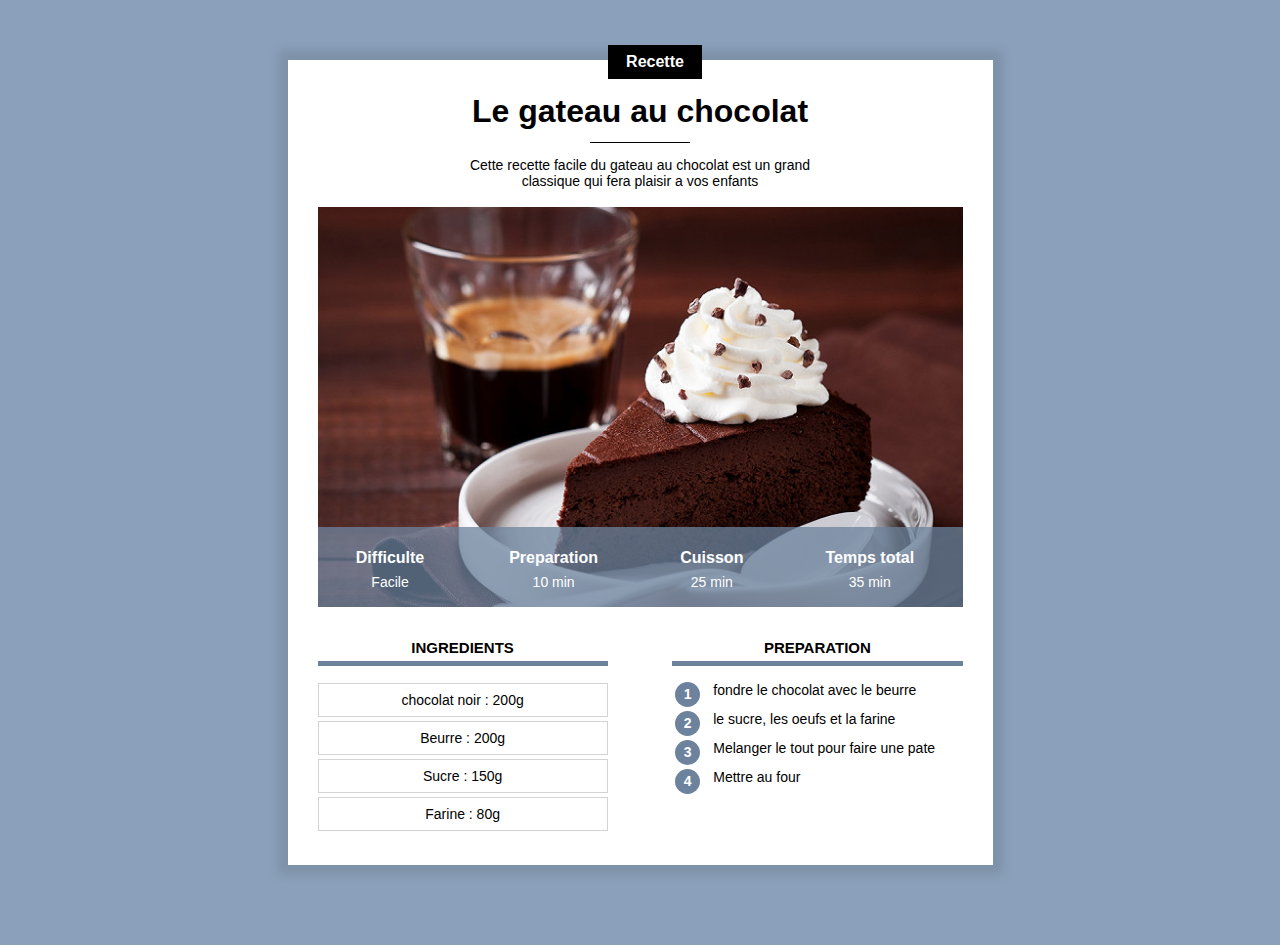
<file: index.html>
<!DOCTYPE html>
<html lang="fr">
    <head>
        <title>Gateau au chocolat</title>
        <meta charset="UTF-8">
        <link rel="stylesheet" href="recette.css"/>
    </head>
    <body>

        

        <div class="contenu">

            <div class="centre categorie">
                <p class="categorie">Recette</p>
            </div>

            <h1>Le gateau au chocolat </h1>

            <div class="separateur"></div>

            <div class="centre">
                <p class="description">Cette recette facile du gateau au chocolat est un grand classique qui fera plaisir a vos enfants </p>
            </div>

            <div class="info" >
            <img class="centre info"  src="chocolat.jpeg">

            
                <table class="info">
                    <tr>
                        <th>Difficulte</th>
                        <th>Preparation</th>
                        <th>Cuisson</th>
                        <th>Temps total</th>
                    </tr>
                    <tr>
                        <td>Facile</td>
                        <td>10 min</td>
                        <td>25 min</td>
                        <td>35 min</td>
                    </tr>
                </table>
            </div>
            <div>
                <div class="colonne1 colonne">
                    <h2>Ingredients</h2>

                    <div class="ingredients">
                        <p>chocolat noir : 200g</p>
                        <p>Beurre : 200g</p>
                        <p>Sucre : 150g</p>
                        <p>Farine : 80g</p>
                    </div>
                </div>

                <div class="colonne2 colonne">
                    <h2>Preparation</h2>
                    <table class="preparation">
                        <tr><td><p class="numero">1</p></td><td class="preparation_etape">fondre le chocolat avec le beurre</td></tr>
                        <tr><td><p class="numero">2</p></td><td class="preparation_etape">le sucre, les oeufs et la farine  </td></tr>
                        <tr><td><p class="numero">3</p></td><td class="preparation_etape">Melanger le tout pour faire une pate</td></tr>
                        <tr><td><p class="numero">4</p></td><td class="preparation_etape">Mettre au four</td></tr>
                    </table>
                </div>
            </div>
    
    
        </div>
    </body>

</html>
</file>
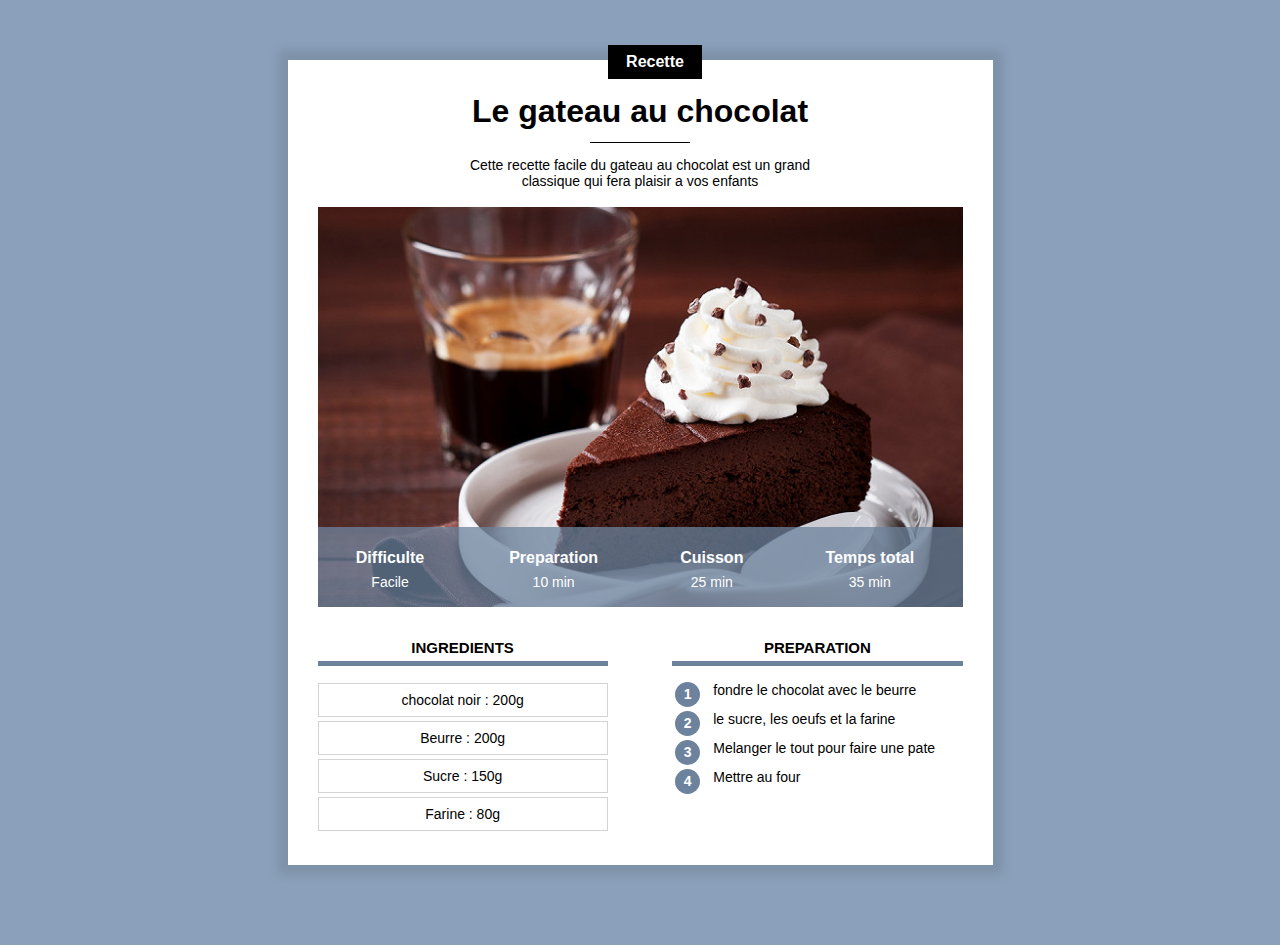
<file: recette.html>
<!DOCTYPE html>
<html lang="fr">
    <head>
        <title>Gateau au chocolat</title>
        <meta charset="UTF-8">
        <meta name="viewport" content="width=device-width, initial-scale=1.0">
        <link rel="stylesheet" href="recette.css"/>
    </head>
    <body>

        

        <div class="contenu">

            <div class="centre categorie">
                <p class="categorie">Recette</p>
            </div>

            <h1>Le gateau au chocolat </h1>

            <div class="separateur"></div>

            <div class="centre">
                <p class="description">Cette recette facile du gateau au chocolat est un grand classique qui fera plaisir a vos enfants </p>
            </div>

            <div class="info" >
            <img class="centre info"  src="chocolat.jpeg">

            
                <table class="info">
                    <tr>
                        <th>Difficulte</th>
                        <th>Preparation</th>
                        <th>Cuisson</th>
                        <th>Temps total</th>
                    </tr>
                    <tr>
                        <td>Facile</td>
                        <td>10 min</td>
                        <td>25 min</td>
                        <td>35 min</td>
                    </tr>
                </table>
            </div>
            <div>
                <div class="colonne1 colonne">
                    <h2>Ingredients</h2>

                    <div class="ingredients">
                        <p>chocolat noir : 200g</p>
                        <p>Beurre : 200g</p>
                        <p>Sucre : 150g</p>
                        <p>Farine : 80g</p>
                    </div>
                </div>

                <div class="colonne2 colonne">
                    <h2>Preparation</h2>
                    <table class="preparation">
                        <tr><td><p class="numero">1</p></td><td class="preparation_etape">fondre le chocolat avec le beurre</td></tr>
                        <tr><td><p class="numero">2</p></td><td class="preparation_etape">le sucre, les oeufs et la farine  </td></tr>
                        <tr><td><p class="numero">3</p></td><td class="preparation_etape">Melanger le tout pour faire une pate</td></tr>
                        <tr><td><p class="numero">4</p></td><td class="preparation_etape">Mettre au four</td></tr>
                    </table>
                </div>
            </div>
    
    
        </div>
    </body>

</html>
</file>
<file: recette.css>
* {
    overflow: auto;
}

body {
    background-color: #8BA1BB;
    font-family: Arial;
    margin: 0;
}


div.contenu{
    background-color: white;
    margin: 60px 8px 80px 8px;
    padding: 0px 8px 20px 8px;
    box-shadow: 0px 0px 10px 10px rgba(0, 0, 0, 0.1);
    overflow: visible;
}

h1{
    text-align: center;
    margin-bottom: 12px;
    margin-top: 10px;
}

p.description {
    text-align: center;
    max-width: 400px;
    display: inline-block;
    font-size: 14px;
}

.centre {
    text-align: center;
    width: 100%;
}

p.categorie {
    background-color: black;
    color: white;
    display: inline-block;
    margin-left: 30px;
    margin-top: -15px;
    padding: 8px 18px;
    margin-bottom: 0;
    font-weight: bold;
    font-size: 16px;
}

div.categorie {
    margin-bottom: 0px;
    margin-top: 0px;
    overflow: visible;
    
}
div.separateur{
    width: 100px;
    height: 1px;
    background-color: black;
    margin-left: auto;
    margin-right: auto;
}

div.info{
    position: relative;
}
table.info{
    position: absolute; 
    bottom: 0; 
    width: 100%; 
    color: white; 
    background-color: #6C829DC0; 
    height: 50px;
}

table.info td{
    text-align: center;
    font-size: 12px;
    vertical-align: top;
}
table.info th{
    
    font-size: 14px;
    vertical-align: bottom;
    padding-bottom: 4px;
}

img.info{
    display: block;
    max-height: 400px;
    object-fit: cover;
    min-height: 200px;
    background-color: lightgray;

}

div.colonne {
    width: 100%;
    margin-top: 20px;
}
div.colonne h2 {
    text-align: center;
    text-transform: uppercase;
    font-size: 15px;
    border-bottom: 5px solid #6C829D;
    padding-bottom: 5px;
}

div.colonne1{
   
    display: inline-block;
}

div.ingredients p {
    text-align: center;
    font-size: 14px;
    border: 1px solid lightgray;
    padding: 8px 0;
    margin-top: 4px;
    margin-bottom: 0;
}

table.preparation p.numero {
    background-color: #6C829D;
    color: white;
    width: 25px;
    height: 25px;
    text-align: center;
    font-size: 14px;
    font-weight: bold;
    padding-top: 4px;
    box-sizing: border-box;
    border-radius: 50%;
    margin: 0;
}

table.preparation td {
    vertical-align: top;
}

table.preparation td.preparation_etape {
    font-size: 14px;
    padding-left: 10px;
    padding-bottom: 10px;
}

table.preparation tr {
    min-height: 40px;
}

@media only screen and (min-width: 768px) {
    div.contenu {
        margin: 60px 10% 80px 10%;
        padding: 0px 30px 30px 30px;
        min-width: 350px; 
    }

    table.info{ 
        height: 80px;
    }
    
    table.info td{
        font-size: 14px;
       
    }
    table.info th{
        font-size: 16px;
       
  }
    div.colonne {
        width: 45%;
    }

    div.colonne1{
        margin-right: 10%;
    }

    div.colonne2{
        float: right;
    }
}

@media only screen and (min-width: 768px) {
    div.contenu {
        margin-left: auto;
        margin-right: auto;
        width: 645px; 
    }
}
</file>
